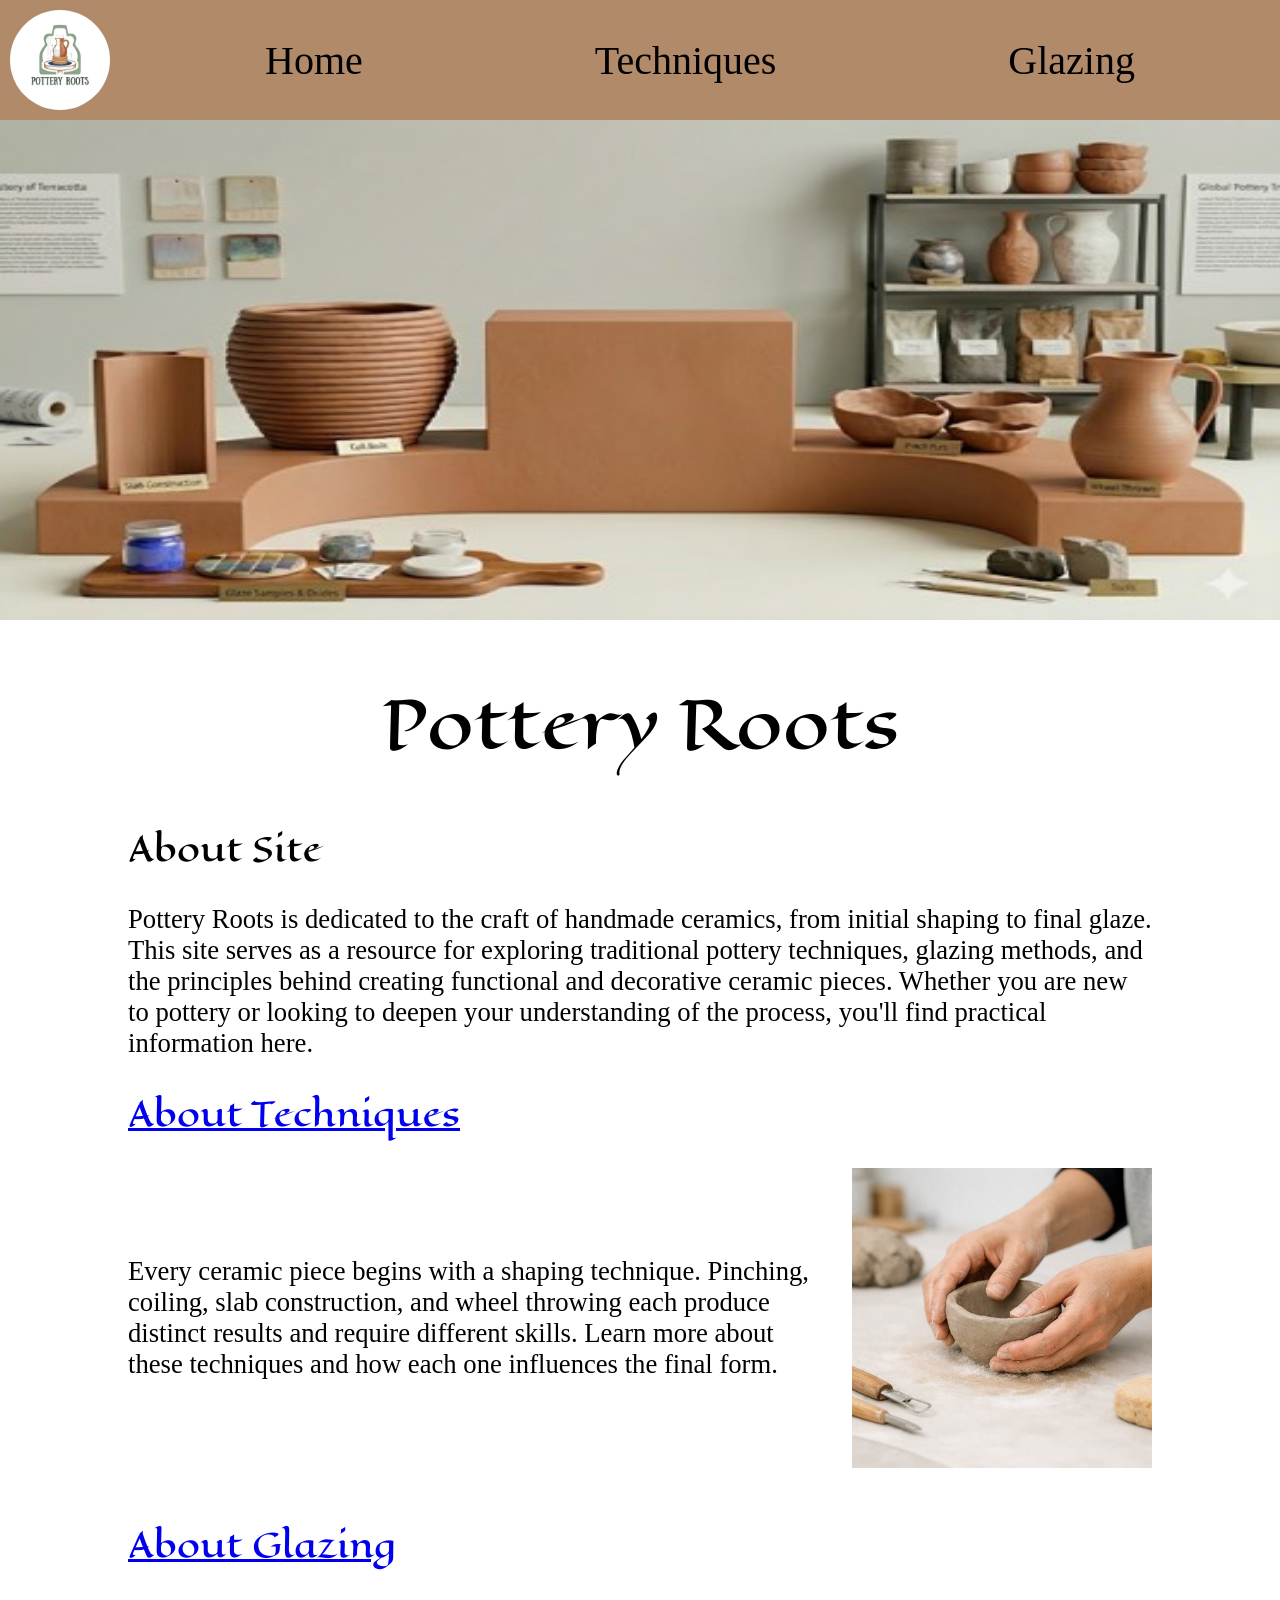
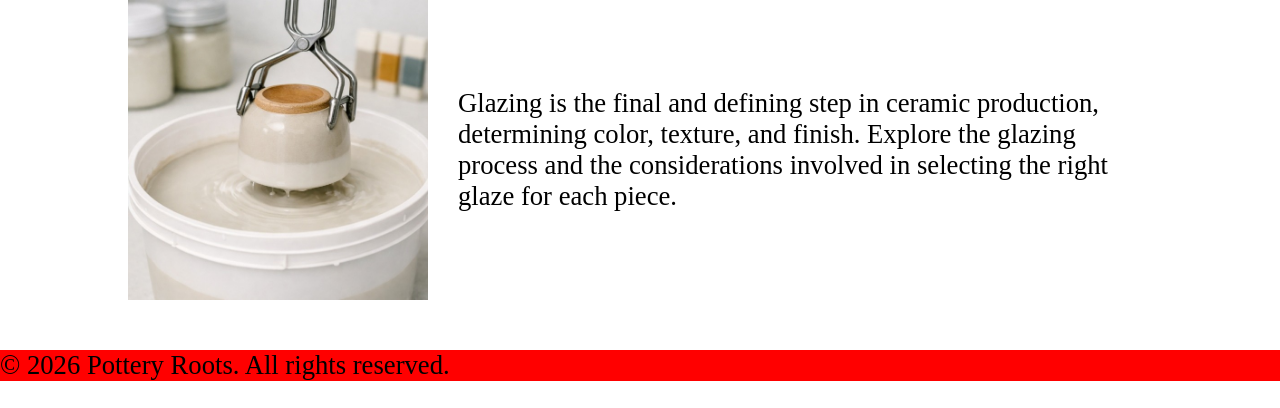
<file: index.html>
<!DOCTYPE html>
<html lang="en">
<head>
    <meta charset="UTF-8">
    <meta name="viewport" content="width=device-width, initial-scale=1.0">
    <title></title>

    <link rel="stylesheet" href="styles.css">
    <style>
    @import url('https://fonts.googleapis.com/css2?family=Eagle+Lake&display=swap');
    </style>

</head>
<body>

    <div id="nav">
        <!-- logo image go here<img> -->
        <img id="logo" src="images/logo-winward.jpg" alt="Pottery Roots">
            
        <div id="nav-links">
            <a href="index.html">Home</a>
            <a href="page1.html">Techniques</a>
            <a href="page2.html">Glazing</a> 
        </div>
    </div>

    <!-- hero image go here-->
     <img id= "hero" src="images/hero-winward.jpg" alt="Pottery"> <!-- image is low quality, fix-->
    <div id="title">
        <h1>Pottery Roots</h1>
    </div>

     <div id="content">
        <h2>About Site</h2>
        <p>Pottery Roots is dedicated to the craft of handmade ceramics, from initial shaping to final glaze. This site serves as a resource for exploring traditional pottery techniques, glazing methods, and the principles behind creating functional and decorative ceramic pieces. Whether you are new to pottery or looking to deepen your understanding of the process, you'll find practical information here.</p>
        
        <!-- a href link to page 1-->
        <a href="page1.html">
            <h2>About Techniques</h2>
        </a>

        <div id="techniques">
            <p>Every ceramic piece begins with a shaping technique. Pinching, coiling, slab construction, and wheel throwing each produce distinct results and require different skills. Learn more about these techniques and how each one influences the final form.</p>
            <img class="square" src="images/techniques-img-winward.jpg">
        </div>

        <!-- a href link to page 2-->
        <a href="page2.html">
            <h2>About Glazing</h2>
        </a> 

        <div id="glazing">            
            <img class="square" src="images/glaze-img-winward.jpg">
            <p>Glazing is the final and defining step in ceramic production, determining color, texture, and finish. Explore the glazing process and the considerations involved in selecting the right glaze for each piece.</p>
        </div>
        
     </div>

     <footer>
        <p>© 2026 Pottery Roots. All rights reserved.</p>
     </footer>

    
</body>
</html>
</file>
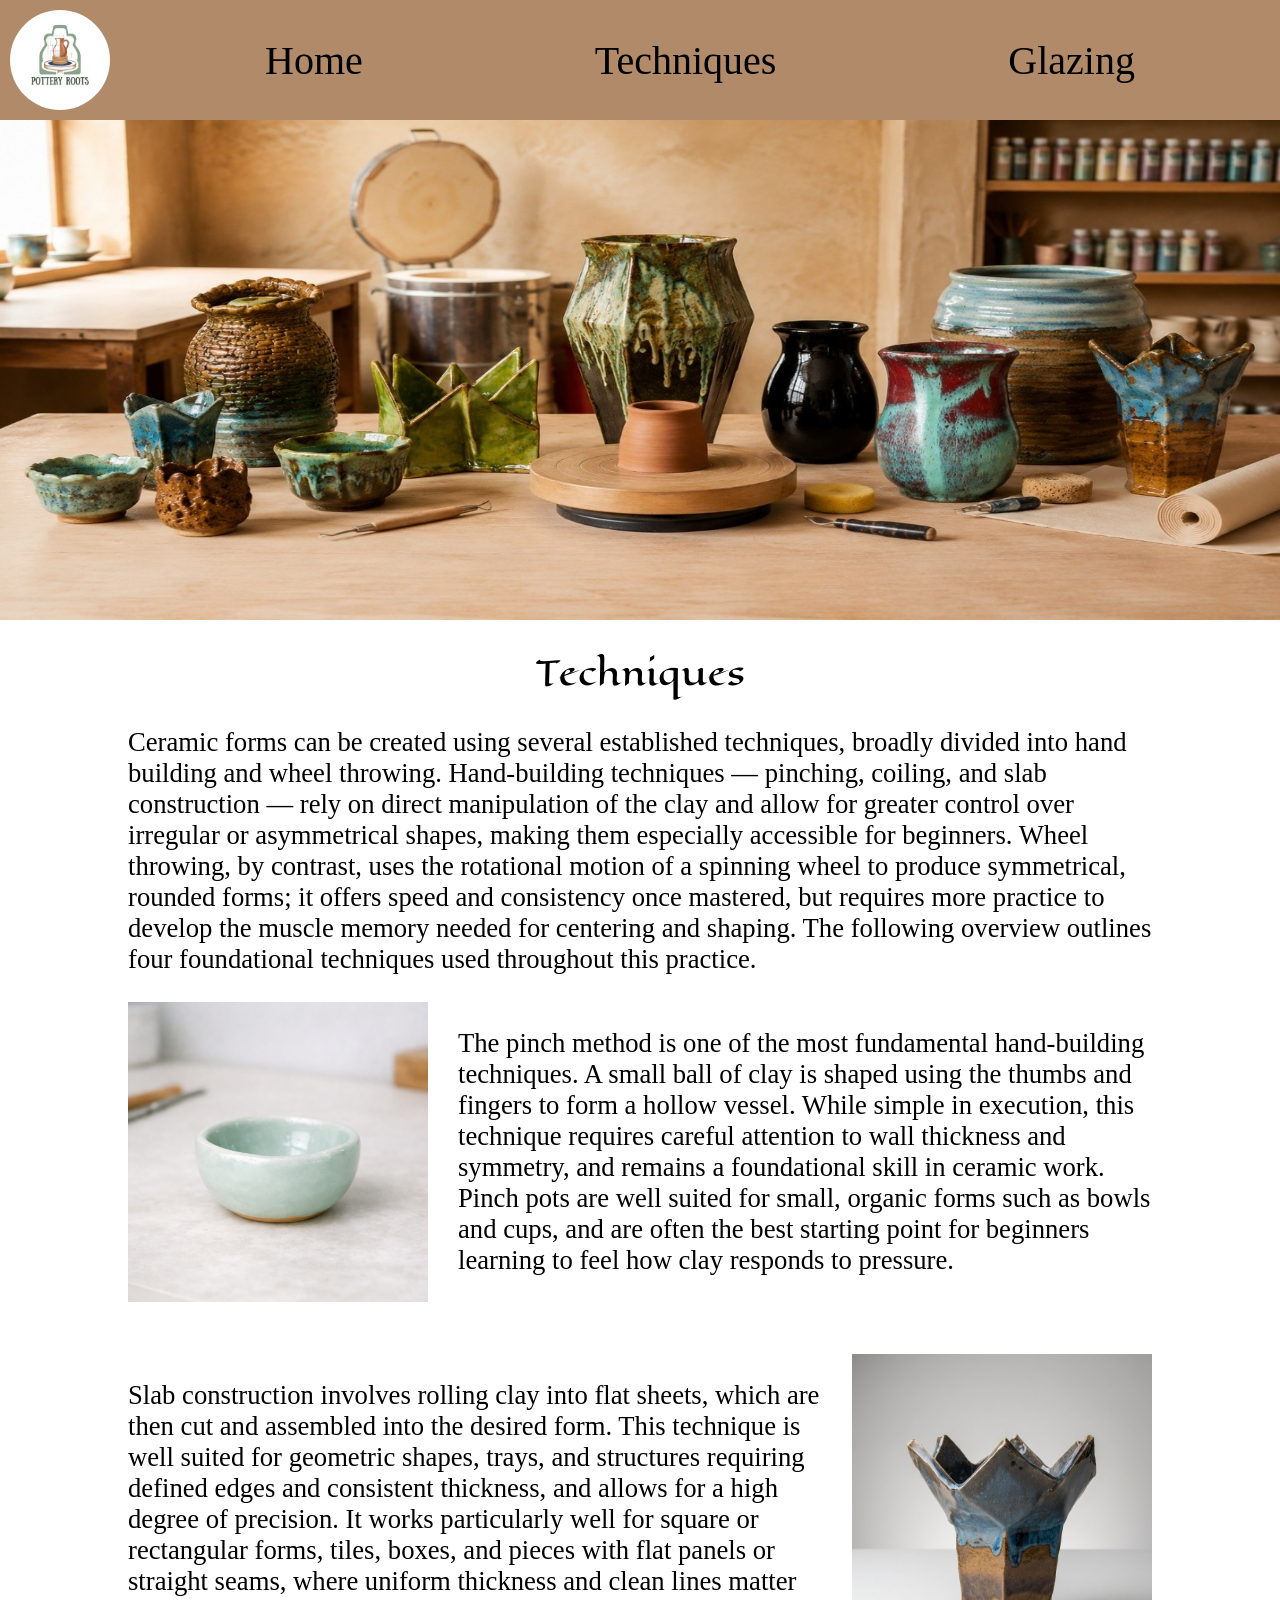
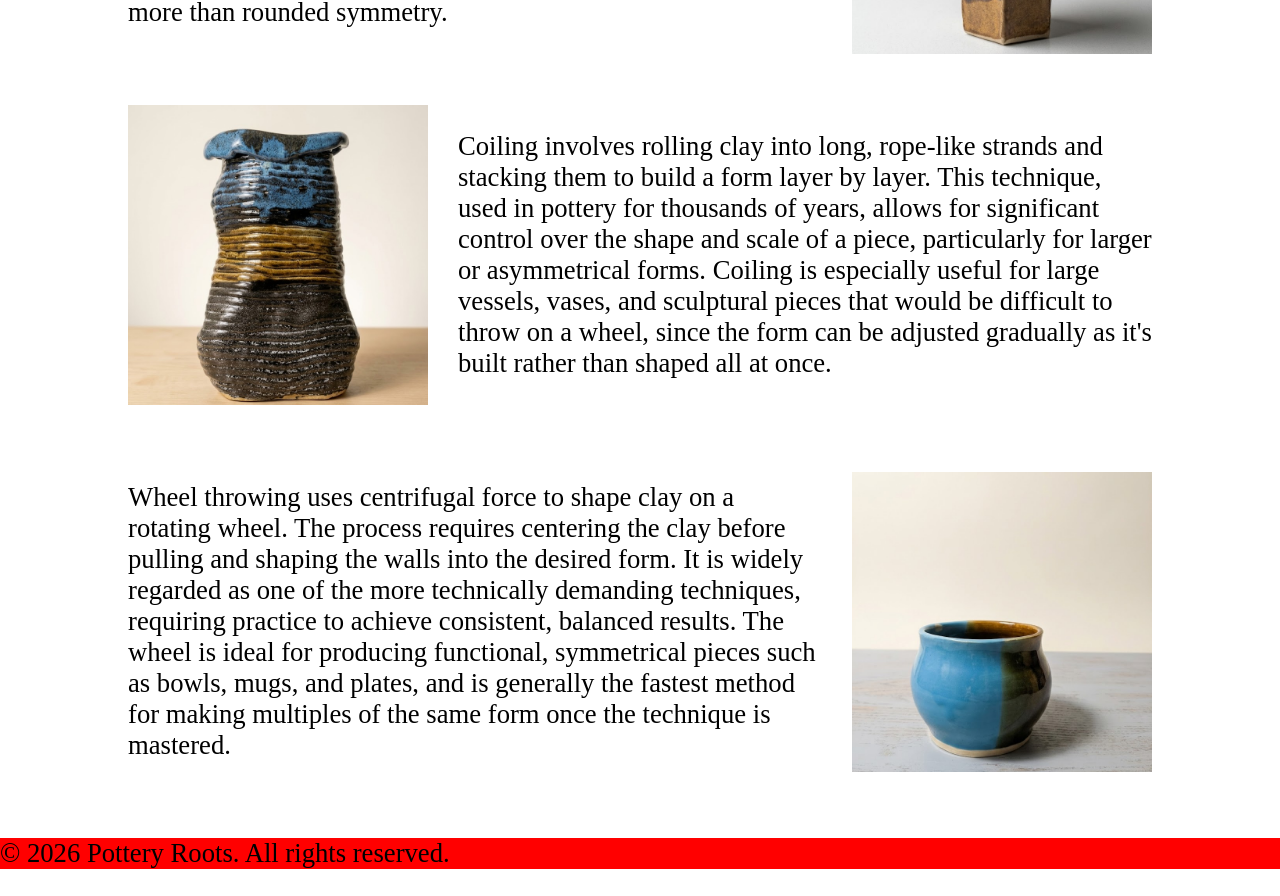
<file: page1.html>
<!DOCTYPE html>
<html lang="en">
<head>
    <meta charset="UTF-8">
    <meta name="viewport" content="width=device-width, initial-scale=1.0">
    <title>Document</title>

    <link rel="stylesheet" href="styles.css">
    <style>
    @import url('https://fonts.googleapis.com/css2?family=Eagle+Lake&display=swap');
    </style>
</head>
<body>

    <div id="nav">

        <img id="logo" src="images/logo-winward.jpg" alt="Pottery Roots">
        <div id="nav-links">
            <!-- logo image go here<img> -->
            <a href="index.html">Home</a>
            <a href="page1.html">Techniques</a>
            <a href="page2.html">Glazing</a> 
        </div>
    </div>

    <img id="hero" src="images/hero-techniques-windward.jpg" alt="Pottery Roots">
   
    <h1 id="title">Techniques</h1>

    <div id="content">
        <p>Ceramic forms can be created using several established techniques, broadly divided into hand building and wheel throwing. 
            Hand-building techniques — pinching, coiling, and slab construction — rely on direct manipulation of the clay 
            and allow for greater control over irregular or asymmetrical shapes, making them especially accessible for beginners. 
            Wheel throwing, by contrast, uses the rotational motion of a spinning wheel to produce symmetrical, rounded forms; 
            it offers speed and consistency once mastered, but requires more practice to develop the muscle memory needed for centering and shaping. 
            The following overview outlines four foundational techniques used throughout this practice.</p>

        <div id="pinchpot">
            <img class="square" src="images/pinch-pot.png" alt="Pinch Pot">
            <p>The pinch method is one of the most fundamental hand-building techniques. 
                A small ball of clay is shaped using the thumbs and fingers to form a hollow vessel. 
                While simple in execution, this technique requires careful attention to wall thickness and symmetry, 
                and remains a foundational skill in ceramic work. 
                Pinch pots are well suited for small, organic forms such as bowls and cups, 
                and are often the best starting point for beginners learning to feel how clay responds to pressure.</p>
        </div>

        <div id="slab">
            <p>Slab construction involves rolling clay into flat sheets, which are then cut and assembled into the desired form. 
                This technique is well suited for geometric shapes, trays, and structures requiring defined edges and consistent thickness, 
                and allows for a high degree of precision. It works particularly well for square or rectangular forms, tiles, boxes, 
                and pieces with flat panels or straight seams, where uniform thickness and clean lines matter more than rounded symmetry.</p>
            <img class="square" src="images/slab-pot.jpg" alt="Slab Pot">
        </div>

        <div id="coil">
            <img class="square" src="images/coil-pot.jpg" alt="Coil Pot">
            <p>Coiling involves rolling clay into long, rope-like strands and stacking them to build a form layer by layer. 
                This technique, used in pottery for thousands of years, allows for significant control over the shape and scale of a piece, 
                particularly for larger or asymmetrical forms. Coiling is especially useful for large vessels, vases, and sculptural 
                pieces that would be difficult to throw on a wheel, since the form can be adjusted gradually as it's built rather than 
                shaped all at once.</p>


        </div>

        <div id="wheel">
            <p>Wheel throwing uses centrifugal force to shape clay on a rotating wheel. The process requires centering the clay 
                before pulling and shaping the walls into the desired form. It is widely regarded as one of the more technically 
                demanding techniques, requiring practice to achieve consistent, balanced results. The wheel is ideal for producing 
                functional, symmetrical pieces such as bowls, mugs, and plates, and is generally the fastest method for making 
                multiples of the same form once the technique is mastered.</p>
            <img class="square" src="images/wheel-pot.jpg" alt="Wheel Pot">
        </div>
    </div>
    <footer>
        <p>© 2026 Pottery Roots. All rights reserved.</p>
    </footer>

</body>
</html>
</file>
<file: styles.css>
/* Nav Style Notes: Logo in left side corner, circle. Nav bar, no applied margins
Footer Style Notes: trade mark along the left side, yes margins

Hero Images: Images will go below nav, no applied margins (100% width)

Body Notes: Margins along sides, inherit for all pages. Title centered at the top. Text boxes centered. 

Typography: Headings Morris Roman, Paragraph times New Roman
Colors: #B18A69 (Tan), #D2D3CD (light grey), #FF0000 (red), #00000 (black), #78764E (darker grey)

*/


/*Inherit for all pages*/
body {
    margin: 0;
    padding: 0;
}
#nav {
    background-color: #B18A69;
    min-width: 100%;
    margin: 0;
    display: flex;
    align-items: center;

}

#nav-links {
    flex: 1;
    display: flex;
    justify-content: center;
    gap: 20%;
}

#nav-links a {
    text-decoration: none;
    color: black;
    font-family: 'Times New Roman', Times, serif;
    font-size: 30pt;
}


#logo {
    width: 100px;
    height: 100px;
    border-radius: 50%;
    padding: 10px;
}

#hero {
    width: 100%;
    margin-left: 0;
    margin-right: 0;
    max-height: 500px;
    min-width: 100%;
    
}

#title {
    text-align: center;
    font-size: 25pt;
    font-family: "Eagle Lake", serif;
    font-weight: 400;
    font-style: normal;
}



h1 {
  font-family: "Eagle Lake", serif;
  font-weight: 400;
  font-style: normal;
}


h2 {
  font-family: "Eagle Lake", serif;
  font-weight: 400;
  font-style: normal;
  font-size: 25pt;
}

p {
    font-family: 'Times New Roman', Times, serif;
    font-size: 20pt;
}




footer {
    font-family: 'Times New Roman', Times, serif;
    background-color: #FF0000;
    width: 100%;
    height: 10%;
}



/*Individual page Settings :) */

/*Home Page*/
#content {
    margin-right: 10%;
    margin-left: 10%;
}

#techniques {
    display: flex;
    align-items: center;
    gap: 30px;
    margin-bottom: 50px;
}

#glazing {
    display: flex;
    align-items: center;
    gap: 30px;
    margin-bottom: 50px;
}

.square {
    height: 300px;
    width: 300px;
    object-fit: cover;
    display: block;
    flex-shrink: 0;
}

/*Page 1*/

#pinchpot {
    display: flex;
    align-items: center;
    gap: 30px;
    margin-bottom: 50px;
}

#slab {
    display: flex;
    align-items: center;
    gap: 30px;
    margin-bottom: 50px;
}

#coil {    display: flex;
    align-items: center;
    gap: 30px;
    margin-bottom: 50px;
}

#wheel {    
    display: flex;
    align-items: center;
    gap: 30px;
    margin-bottom: 50px;
}
</file>
